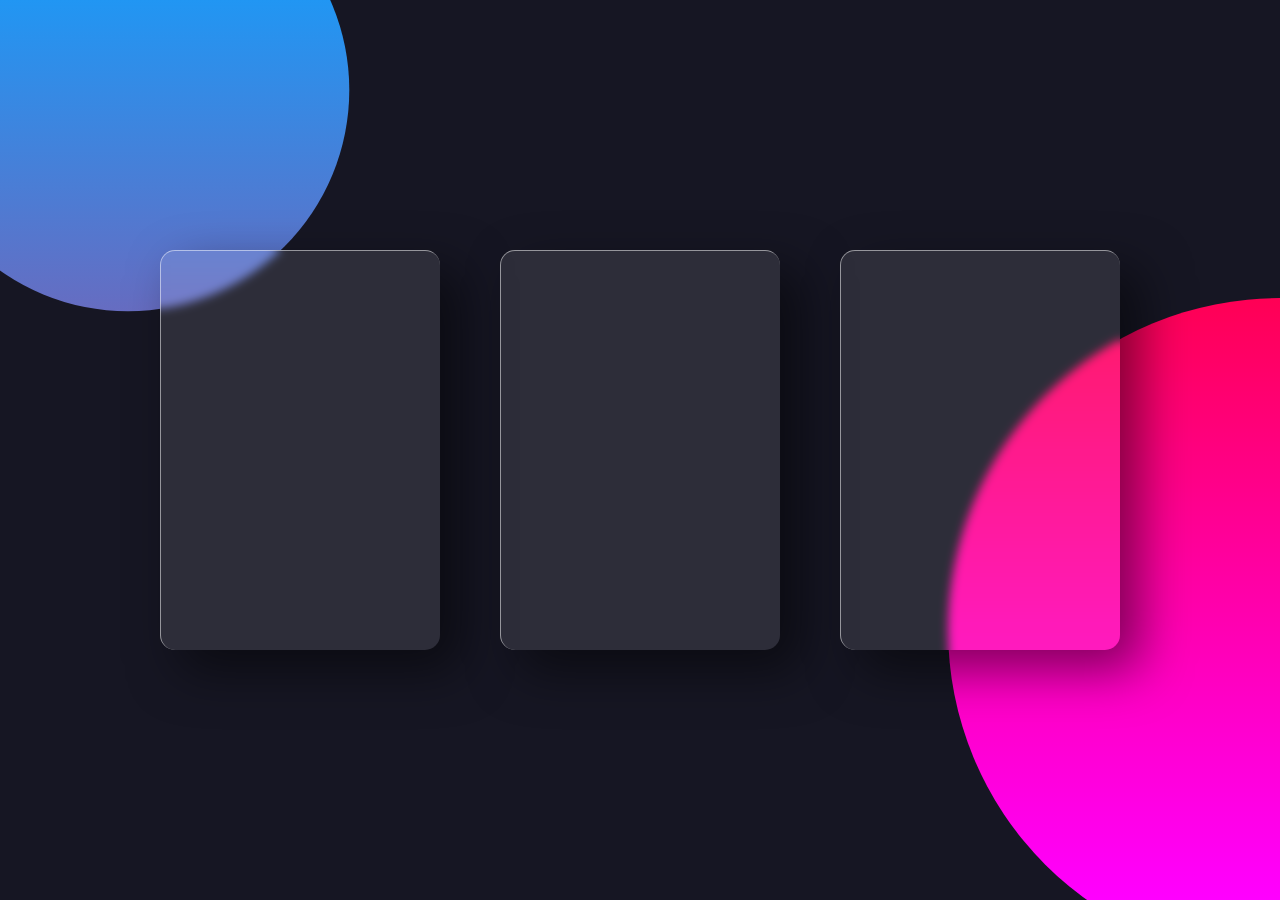
<file: About me.html>
<!doctype html>
<html>

<head>
    <meta charset="utf-8">
    <title>About me</title>
    <link rel="stylesheet" href="About me.css">
</head>

<body>
    <div class="container">
        <div class="card">
            <div class="content">
                <h2>01</h2>
                <h3>Card One</h3>
                <p>I'm Mateusz and i have 13 years old. I'm already going to 8th grade in school. </p>

            </div>
        </div>
        <div class="card">
            <div class="content">
                <h2>02</h2>
                <h3>Card Two</h3>
                <p>I like coding especially in HTML or CSS, but i also like playing computer games and soccer/football.</p>

            </div>
        </div>
        <div class="card">
            <div class="content">
                <h2>03</h2>
                <h3>Card Three</h3>
                <p>I'm from Poland from Bukowno town.</p>

            </div>
        </div>
    </div>
    <script src="About me.js"></script>
    <script type="text/javascript">
        VanillaTilt.init(document.querySelectorAll(".card"), {
            max: 25,
            speed: 100,
            glare: true,
            "max-glare": 1
        });
    </script>
</body>

</html>
</file>
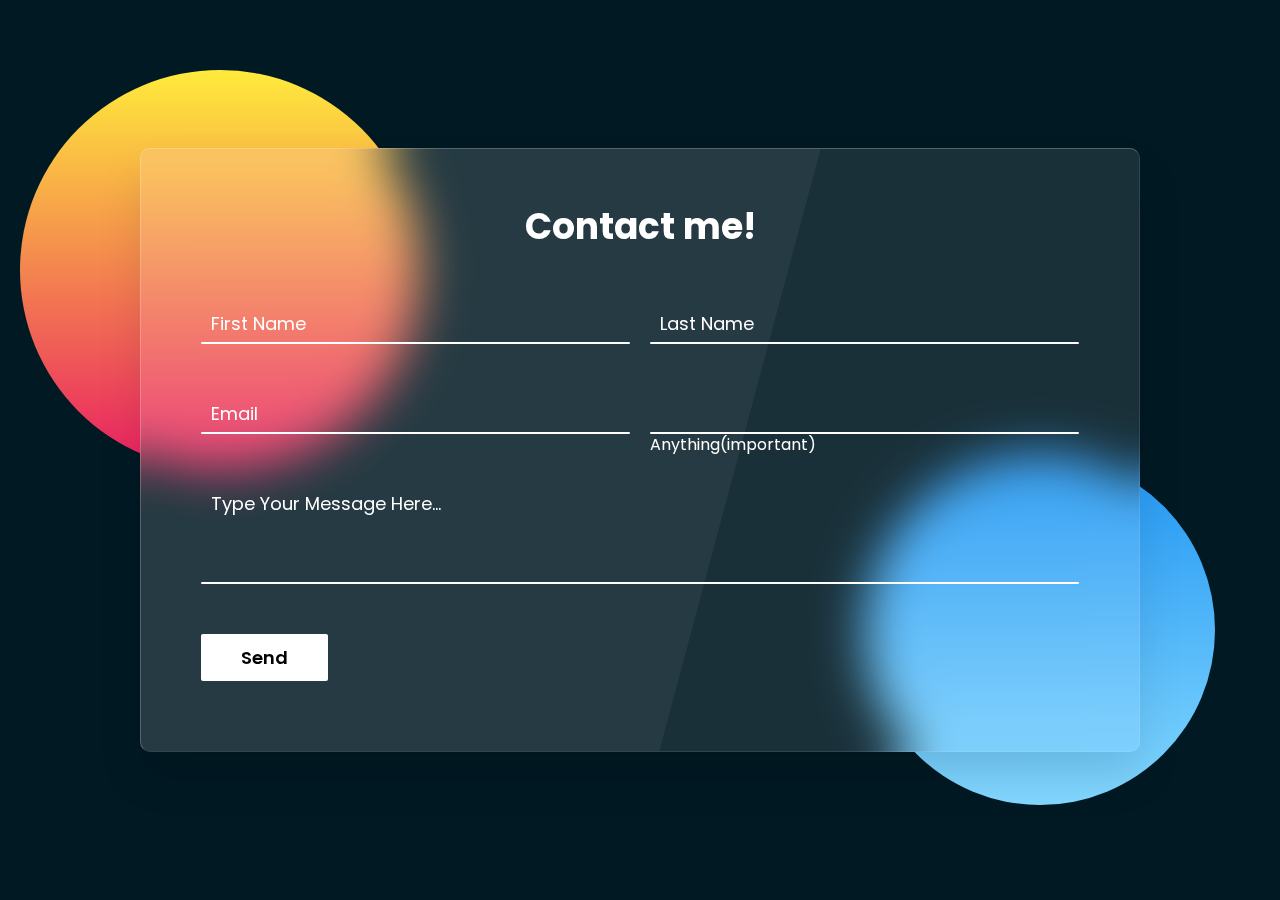
<file: Contact.html>
<!doctype html>
<html>

<head>
    <meta name="viewport" content="width=device-width, initial-scale=1.0">
    <title>Contact</title>
    <link rel="stylesheet" type="text/css" href="Contact.css">
</head>

<body>
    <section>
        <div class="container">
            <h2>Contact me!</h2>
            <div class="row100">
                <div class="col">
                    <div class="inputBox">
                        <input type="text" name="" required="required">
                        <span class="text">First Name</span>
                        <span class="line"></span>
                    </div>
                </div>
                <div class="col">
                    <div class="inputBox">
                        <input type="text" name="" required="required">
                        <span class="text">Last Name</span>
                        <span class="line"></span>
                    </div>
                </div>
            </div>
            <div class="row100">
                <div class="col">
                    <div class="inputBox">
                        <input type="text" name="" required="required">
                        <span class="text">Email</span>
                        <span class="line"></span>
                    </div>
                </div>
                <div class="col">
                    <div class="inputBox">
                        <form id="contact-form" method="post" action="Contact.php">
                            <input type="text" name="" required="required">

                            <span class="line">Anything(important)</span>
                    </div>
                </div>
            </div>
            <div class="row100">
                <div class="col">
                    <div class="inputBox textarea">
                        <textarea required="required"></textarea>
                        <span class="text">Type Your Message Here...</span>
                        <span class="line"></span>
                    </div>
                </div>
            </div>
            <div class="row100">
                <div class="col">
                    <input type="submit" value="Send">
                </div>
            </div>
            </form>
        </div>
    </section>
</body>

</html>
</file>
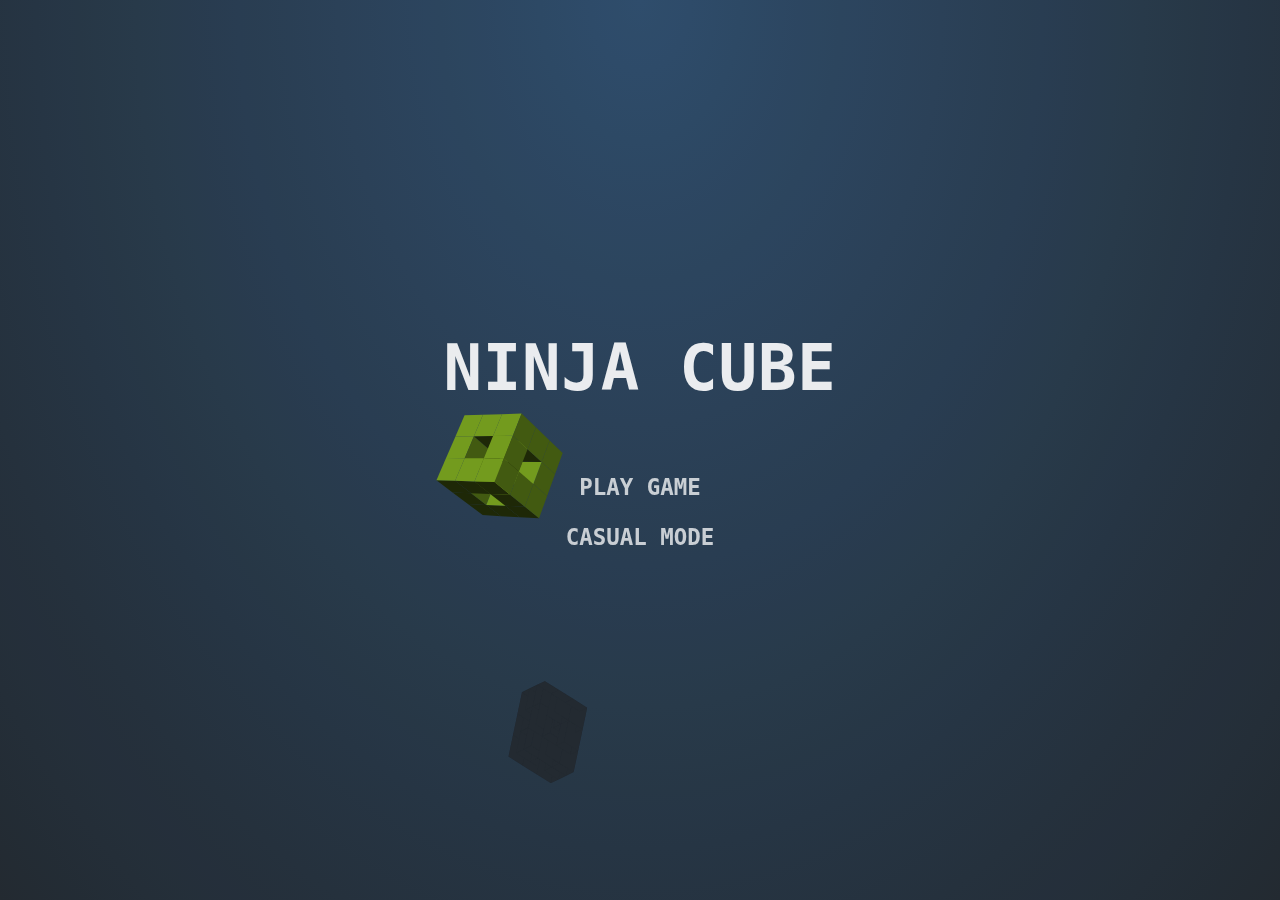
<file: Game.html>
<!DOCTYPE html>
<html lang="en">

<head>
    <meta charset="UTF-8">
    <meta http-equiv="X-UA-Compatible" content="IE=edge">
    <meta name="viewport" content="width=device-width, initial-scale=1.0">
    <link rel="stylesheet" href="Game.css">
    <title>Game</title>
</head>

<body>
    <canvas id="c"></canvas>

    <div class="hud">
        <div class="hud__score">
            <div class="score-lbl"></div>
            <div class="cube-count-lbl"></div>
        </div>
        <div class="pause-btn">
            <div></div>
        </div>
        <div class="slowmo">
            <div class="slowmo__bar"></div>
        </div>
    </div>


    <div class="menus">
        <div class="menu menu--main">
            <h1>NINJA CUBE</h1>
            <button type="button" class="play-normal-btn">PLAY GAME</button>
            <button type="button" class="play-casual-btn">CASUAL MODE</button>

        </div>
        <div class="menu menu--pause">
            <h1>Paused</h1>
            <button type="button" class="resume-btn">RESUME GAME</button>
            <button type="button" class="menu-btn--pause">MAIN MENU</button>
        </div>
        <div class="menu menu--score">
            <h1>Game Over</h1>
            <h2>Your Score:</h2>
            <div class="final-score-lbl"></div>
            <div class="high-score-lbl"></div>
            <button type="button" class="play-again-btn">PLAY AGAIN</button>
            <button type="button" class="menu-btn--score">MAIN MENU</button>
        </div>
    </div>
    <script src="Game.js"></script>
</body>

</html>
</file>
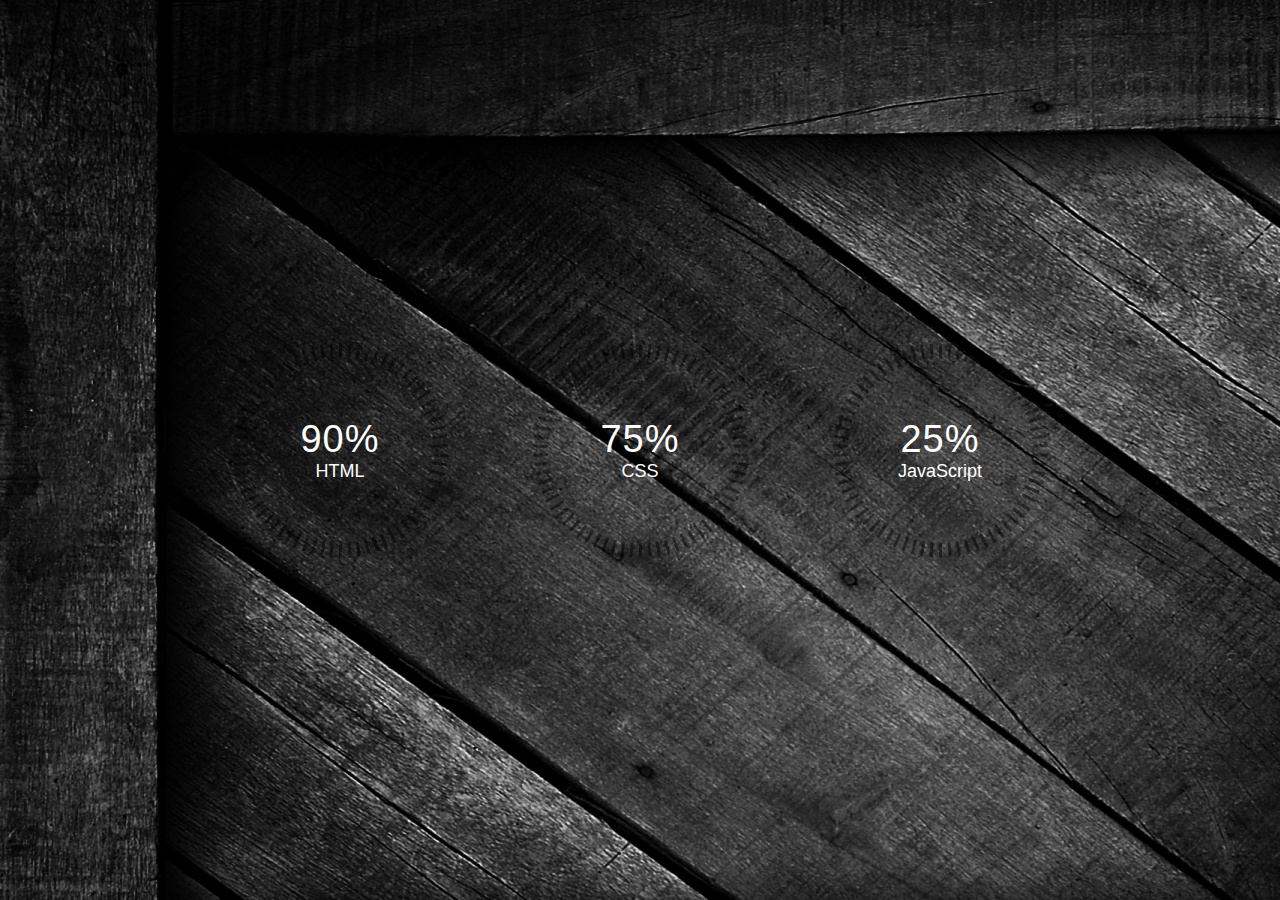
<file: skills.html>
<!DOCTYPE html>
<html lang="en">

<head>
    <meta charset="UTF-8">
    <meta http-equiv="X-UA-Compatible" content="IE=edge">
    <meta name="viewport" content="width=device-width, initial-scale=1.0">
    <title>Skills</title>
    <link rel="stylesheet" href="skills.css">
</head>

<body>
    <div class="box">
        <div class="circle" data-dots="70" data-percent="90" style="--bgColor: #ff0070"></div>
        <div class="text">
            <h2>90%</h2>
            <small>HTML</small>
        </div>
    </div>
    <div class="box">
        <div class="circle" data-dots="70" data-percent="70" style="--bgColor: #0f0"></div>
        <div class="text">
            <h2>75%</h2>
            <small>CSS</small>
        </div>
    </div>
    <div class="box">
        <div class="circle" data-dots="70" data-percent="60" style="--bgColor: #ffff00"></div>
        <div class="text">
            <h2>25%</h2>
            <small>JavaScript</small>
        </div>
    </div>
    <script src="skills.js"></script>
</body>

</html>
</file>
<file: About me.css>
@import url('https://fonts.googleapis.com/css?family=Poppins:200,300,400,500,600,700,800,900&display=swap');
* {
    margin: 0;
    padding: 0;
    box-sizing: border-box;
    font-family: 'Poppins', sans-serif;
}

body {
    display: flex;
    justify-content: center;
    align-items: center;
    min-height: 100vh;
    background: #161623;
}

body::before {
    content: '';
    position: absolute;
    top: 0;
    left: 0;
    width: 100%;
    height: 100%;
    background: linear-gradient(#f00, #f0f);
    clip-path: circle(30% at right 70%);
}

body::after {
    content: '';
    position: absolute;
    top: 0;
    left: 0;
    width: 100%;
    height: 100%;
    background: linear-gradient(#2196f3, #e91e63);
    clip-path: circle(20% at 10% 10%);
}

.container {
    position: relative;
    display: flex;
    justify-content: center;
    align-items: center;
    max-width: 1200px;
    flex-wrap: wrap;
    z-index: 1;
}

.card {
    position: relative;
    width: 280px;
    height: 400px;
    margin: 30px;
    border-radius: 15px;
    box-shadow: 20px 20px 50px rgba(0, 0, 0, 0.5);
    background: rgba(255, 255, 255, 0.1);
    overflow: hidden;
    display: flex;
    justify-content: center;
    align-items: center;
    backdrop-filter: blur(5px);
    border-top: 1px solid rgba(255, 255, 255, 0.5);
    border-left: 1px solid rgba(255, 255, 255, 0.5);
}

.container .card .content {
    padding: 20px;
    text-align: center;
    opacity: 0;
    transform: translateY(100px);
    transition: 0.5s;
}

.container .card:hover .content {
    opacity: 1;
    transform: translateY(0);
}

.container .card .content h2 {
    position: absolute;
    top: -80px;
    right: 30px;
    font-size: 8em;
    color: rgba(255, 255, 255, 0.05);
}

.container .card .content h3 {
    font-size: 1.8em;
    color: #fff;
    z-index: 1;
    transition: 0.4s;
}

.container .card .content p {
    font-size: 16px;
    font-weight: 300 !important;
    color: #fff;
    z-index: 1;
    transition: 0.4s;
}

.container .card .content a {
    position: relative;
    display: inline-block;
    padding: 8px 20px;
    margin-top: 15px;
    border-radius: 20px;
    text-decoration: none;
    font-weight: 500;
    color: #111;
    background: #fff;
    backdrop-filter: blur(5px);
    box-shadow: 0 5px 15px rgba(0, 0, 0, 0.2);
}
</file>
<file: Contact.css>
@import url('https://fonts.googleapis.com/css?family=Poppins:400,500,600,700,800&display=swap');
* {
    margin: 0;
    padding: 0;
    font-family: 'Poppins', sans-serif;
    box-sizing: border-box;
}

body {
    overflow-x: hidden;
}

section {
    display: flex;
    justify-content: center;
    align-items: center;
    min-height: 100vh;
    padding: 20px;
    width: 100%;
    background: #001923;
    overflow-x: hidden;
}

section::before {
    content: '';
    position: absolute;
    width: 400px;
    height: 400px;
    background: linear-gradient(#ffeb3b, #e91e63);
    border-radius: 50%;
    transform: translate(-420px, -180px);
}

section::after {
    content: '';
    position: absolute;
    width: 350px;
    height: 350px;
    background: linear-gradient(#2196f3, #83d8ff);
    border-radius: 50%;
    transform: translate(400px, 180px);
}

.container {
    position: relative;
    width: 100%;
    max-width: 1000px;
    padding: 50px;
    background: rgba(255, 255, 255, 0.1);
    box-shadow: 0 25px 45px rgba(0, 0, 0, 0.1);
    border: 1px solid rgba(255, 255, 255, 0.25);
    border-right: 1px solid rgba(255, 255, 255, 0.1);
    border-bottom: 1px solid rgba(255, 255, 255, 0.1);
    backdrop-filter: blur(25px);
    border-radius: 10px;
    z-index: 1;
    overflow: hidden;
}

.container:before {
    content: '';
    position: absolute;
    top: 0;
    left: -40%;
    width: 100%;
    height: 100%;
    background: rgba(255, 255, 255, 0.05);
    transform: skewX(-15deg);
    pointer-events: none;
}

h2 {
    width: 100%;
    color: #fff;
    text-align: center;
    font-size: 36px;
    margin-bottom: 20px;
}

.container .row100 {
    position: relative;
    width: 100%;
    display: grid;
    grid-template-columns: repeat(auto-fit, minmax(250px, 1fr));
}

.container .row100 .col {
    position: relative;
    width: 100%;
    padding: 0 10px;
    margin: 30px 0 20px;
    transition: 0.5s;
}

.container .row100 .inputBox {
    position: relative;
    width: 100%;
    height: 40px;
    color: #fff;
}

.container .row100 .inputBox input,
.container .row100 .inputBox textarea {
    position: absolute;
    width: 100%;
    height: 100%;
    background: transparent;
    box-shadow: none;
    border: none;
    outline: none;
    font-size: 18px;
    padding: 0 10px;
    z-index: 1;
    color: #000;
}

.container .row100 .inputBox .text {
    position: absolute;
    top: 0;
    left: 0;
    line-height: 40px;
    font-size: 18px;
    padding: 0 10px;
    display: block;
    transition: 0.5s;
    pointer-events: none;
}

.container .row100 .inputBox input:focus+.text,
.container .row100 .inputBox input:valid+.text {
    top: -35px;
    left: -10px;
}

.container .row100 .inputBox .line {
    position: absolute;
    bottom: 0;
    display: block;
    width: 100%;
    height: 2px;
    background: #fff;
    transition: 0.5s;
    border-radius: 2px;
    pointer-events: none;
}

.container .row100 .inputBox input:focus~.line,
.container .row100 .inputBox input:valid~.line {
    height: 100%;
}

.container .row100 .inputBox.textarea {
    position: relative;
    width: 100%;
    height: 100px;
    padding: 10px 0;
}

.container .row100 .inputBox textarea {
    height: 100%;
    resize: none;
}

.container .row100 .inputBox textarea:focus~.line,
.container .row100 .inputBox textarea:valid~.line {
    height: 100%;
}

.container .row100 .inputBox textarea:focus+.text,
.container .row100 .inputBox textarea:valid+.text {
    top: -35px;
    left: -10px;
}

input[type="submit"] {
    border: none;
    padding: 10px 40px;
    cursor: pointer;
    outline: none;
    background: #fff;
    color: #000;
    font-weight: 600;
    font-size: 18px;
    border-radius: 2px;
}

@media (max-width: 767px) {
    section::before {
        transform: translate(-200px, -180px);
    }
    section::after {
        transform: translate(220px, 180px);
    }
    .container {
        padding: 20px;
    }
    h2 {
        font-size: 28px;
    }
}
</file>
<file: Game.css>
body {
    margin: 0;
    background-color: #000;
    background-image: radial-gradient(ellipse at top, #335476 0.0%, #31506e 11.1%, #304b67 22.2%, #2f4760 33.3%, #2d4359 44.4%, #2c3f51 55.6%, #2a3a4a 66.7%, #293643 77.8%, #28323d 88.9%, #262e36 100.0%);
    height: 100vh;
    overflow: hidden;
    font-family: monospace;
    font-weight: bold;
    letter-spacing: 0.06em;
    color: rgba(255, 255, 255, 0.75);
}

#c {
    display: block;
    touch-action: none;
    transform: translateZ(0);
}


/*/////////////////////
//        HUD        //
/////////////////////*/

.hud__score,
.pause-btn {
    position: fixed;
    font-size: calc(14px + 2vw + 1vh);
}

.hud__score {
    top: 0.65em;
    left: 0.65em;
    pointer-events: none;
    user-select: none;
}

.cube-count-lbl {
    font-size: 0.46em;
}

.pause-btn {
    position: fixed;
    top: 0;
    right: 0;
    padding: 0.8em 0.65em;
}

.pause-btn>div {
    position: relative;
    width: 0.8em;
    height: 0.8em;
    opacity: 0.75;
}

.pause-btn>div::before,
.pause-btn>div::after {
    content: '';
    display: block;
    width: 34%;
    height: 100%;
    position: absolute;
    background-color: #fff;
}

.pause-btn>div::after {
    right: 0;
}

.slowmo {
    position: fixed;
    bottom: 0;
    width: 100%;
    pointer-events: none;
    opacity: 0;
    transition: opacity 0.4s;
    will-change: opacity;
}

.slowmo::before {
    content: 'SLOW-MO';
    display: block;
    font-size: calc(8px + 1vw + 0.5vh);
    margin-left: 0.5em;
    margin-bottom: 8px;
}

.slowmo::after {
    content: '';
    display: block;
    position: fixed;
    bottom: 0;
    width: 100%;
    height: 1.5vh;
    background-color: rgba(0, 0, 0, 0.25);
    z-index: -1;
}

.slowmo__bar {
    height: 1.5vh;
    background-color: rgba(255, 255, 255, 0.75);
    transform-origin: 0 0;
}


/*/////////////////////
//       MENUS       //
/////////////////////*/

.menus::before {
    content: '';
    pointer-events: none;
    position: fixed;
    top: 0;
    right: 0;
    bottom: 0;
    left: 0;
    background-color: #000;
    opacity: 0;
    transition: opacity 0.2s;
    transition-timing-function: ease-in;
}

.menus.has-active::before {
    opacity: 0.08;
    transition-duration: 0.4s;
    transition-timing-function: ease-out;
}

.menus.interactive-mode::before {
    opacity: 0.02;
}


/* Menu containers */

.menu {
    pointer-events: none;
    position: fixed;
    top: 0;
    right: 0;
    bottom: 0;
    left: 0;
    display: flex;
    flex-direction: column;
    justify-content: center;
    align-items: center;
    user-select: none;
    text-align: center;
    color: rgba(255, 255, 255, 0.9);
    opacity: 0;
    visibility: hidden;
    transform: translateY(30px);
    transition-property: opacity, visibility, transform;
    transition-duration: 0.2s;
    transition-timing-function: ease-in;
}

.menu.active {
    opacity: 1;
    visibility: visible;
    transform: translateY(0);
    transition-duration: 0.4s;
    transition-timing-function: ease-out;
}

.menus.interactive-mode .menu.active {
    opacity: 0.6;
}

.menus:not(.interactive-mode) .menu.active>* {
    pointer-events: auto;
}


/* Common menu elements */

h1 {
    font-size: 4rem;
    line-height: 0.95;
    text-align: center;
    font-weight: bold;
    margin: 0 0.65em 1em;
}

h2 {
    font-size: 1.2rem;
    line-height: 1;
    text-align: center;
    font-weight: bold;
    margin: -1em 0.65em 1em;
}

.final-score-lbl {
    font-size: 5rem;
    margin: -0.2em 0 0;
}

.high-score-lbl {
    font-size: 1.2rem;
    margin: 0 0 2.5em;
}

button {
    display: block;
    position: relative;
    width: 200px;
    padding: 12px 20px;
    background: transparent;
    border: none;
    outline: none;
    user-select: none;
    font-family: monospace;
    font-weight: bold;
    font-size: 1.4rem;
    color: #fff;
    opacity: 0.75;
    transition: opacity 0.3s;
}

button::before {
    content: '';
    position: absolute;
    top: 0;
    right: 0;
    bottom: 0;
    left: 0;
    background-color: rgba(255, 255, 255, 0.15);
    transform: scale(0, 0);
    opacity: 0;
    transition: opacity 0.3s, transform 0.3s;
}


/* No `:focus` styles because this is a mouse/touch game! */

button:active {
    opacity: 1;
}

button:active::before {
    transform: scale(1, 1);
    opacity: 1;
}

.credits {
    position: fixed;
    width: 100%;
    left: 0;
    bottom: 20px;
}

a {
    color: white;
}


/* Only enable hover state on large screens */

@media (min-width: 1025px) {
    button:hover {
        opacity: 1;
    }
    button:hover::before {
        transform: scale(1, 1);
        opacity: 1;
    }
}
</file>
<file: skills.css>
* {
    margin: 0;
    padding: 0;
    box-sizing: border-box;
    font-family: sans-serif;
}

body {
    display: flex;
    justify-content: center;
    align-items: center;
    min-height: 100vh;
    background-image: url(bcskills.jpg.opdownload);
}

.box {
    position: relative;
    margin: 50px;
}

.box .text {
    position: absolute;
    top: 50%;
    left: 50%;
    transform: translate(-50%, -50%);
    text-align: center;
    color: #fff;
}

.box .text h2 {
    font-size: 38px;
    font-weight: 400;
    letter-spacing: 1px;
}

.box .text small {
    font-size: 18px;
    display: block;
}

.circle {
    width: 200px;
    height: 200px;
    display: flex;
    justify-content: center;
    align-items: center;
}

.circle .points {
    width: 3px;
    height: 15px;
    background: #0007;
    position: absolute;
    border-radius: 3px;
    transform: rotate(calc(var(--i)*var(--rot))) translateY(-100px);
}

.points.marked {
    animation: glow 0.04s linear forwards;
    animation-delay: calc(var(--i)*0.05s);
}

@keyframes glow {
    0% {
        background: #0007;
        box-shadow: none;
    }
    100% {
        background: var(--bgColor);
        box-shadow: 0 0 10px var(--bgColor);
    }
}
</file>
